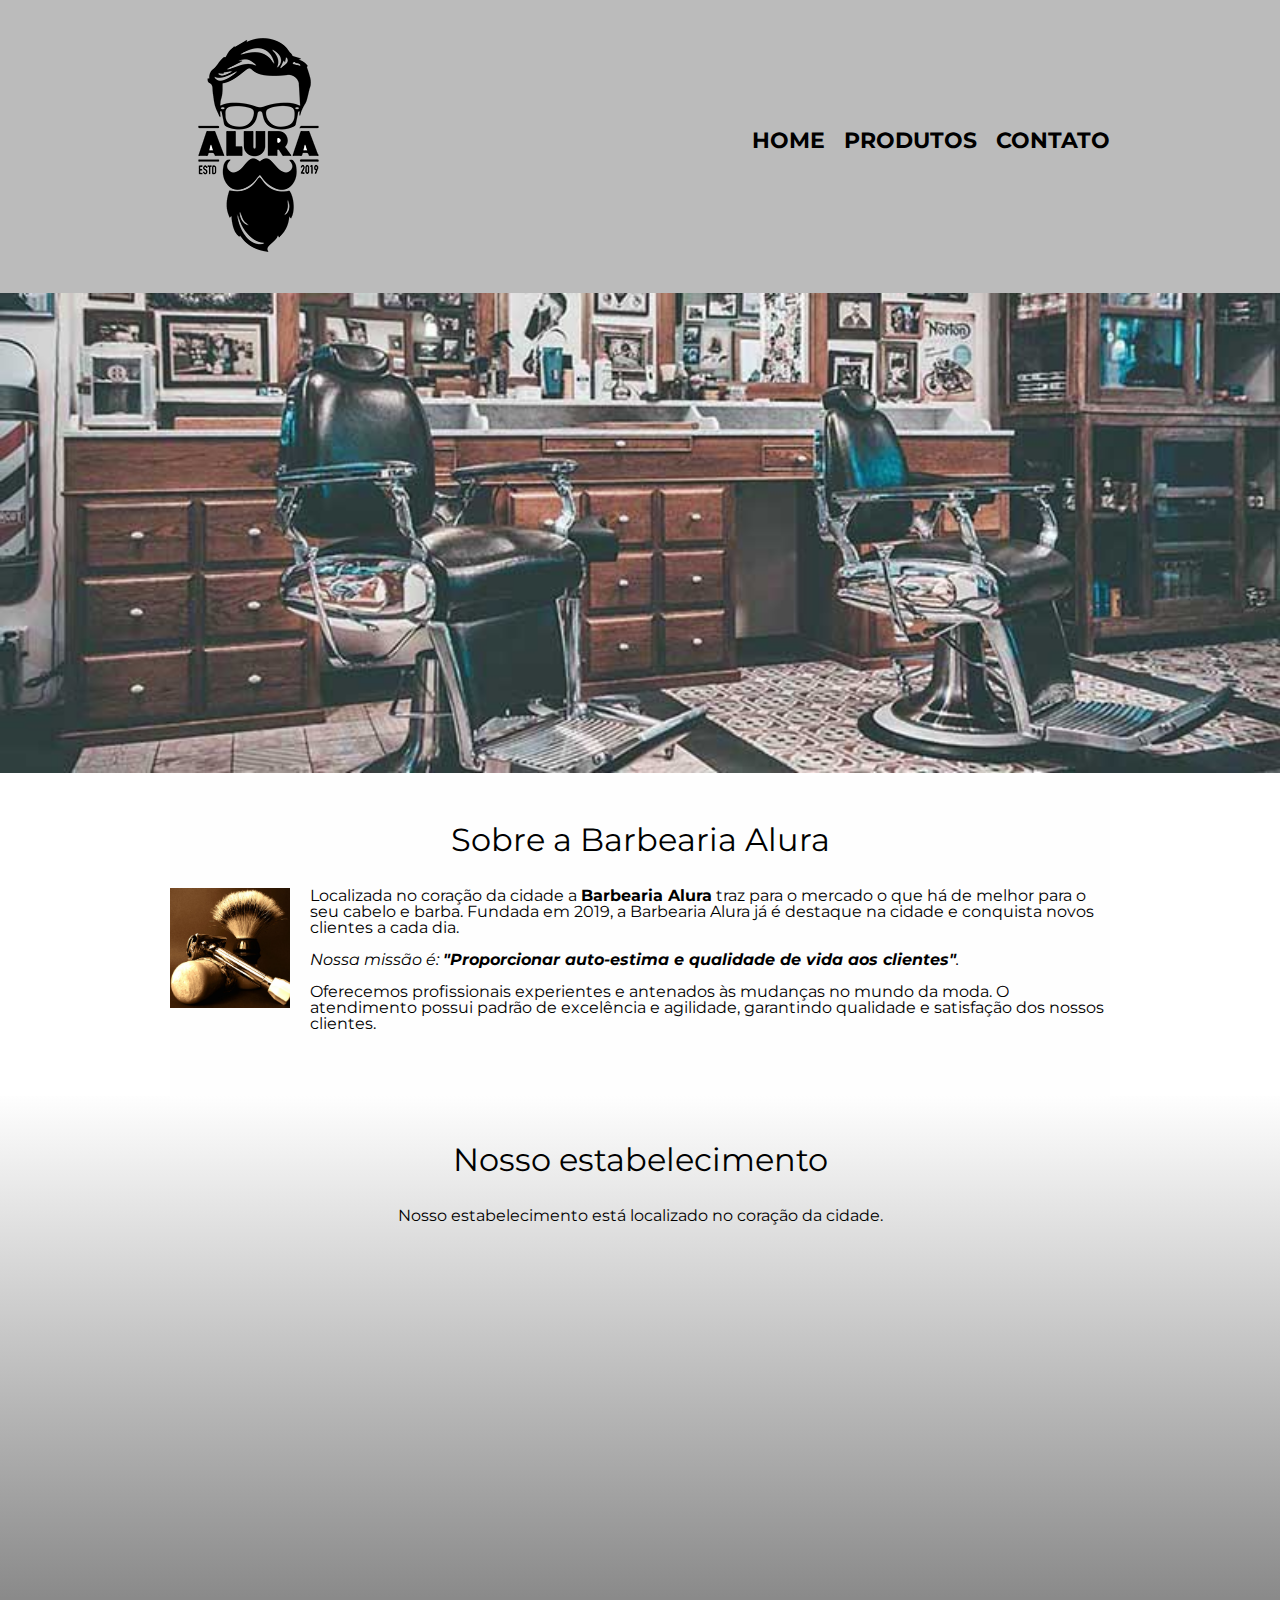
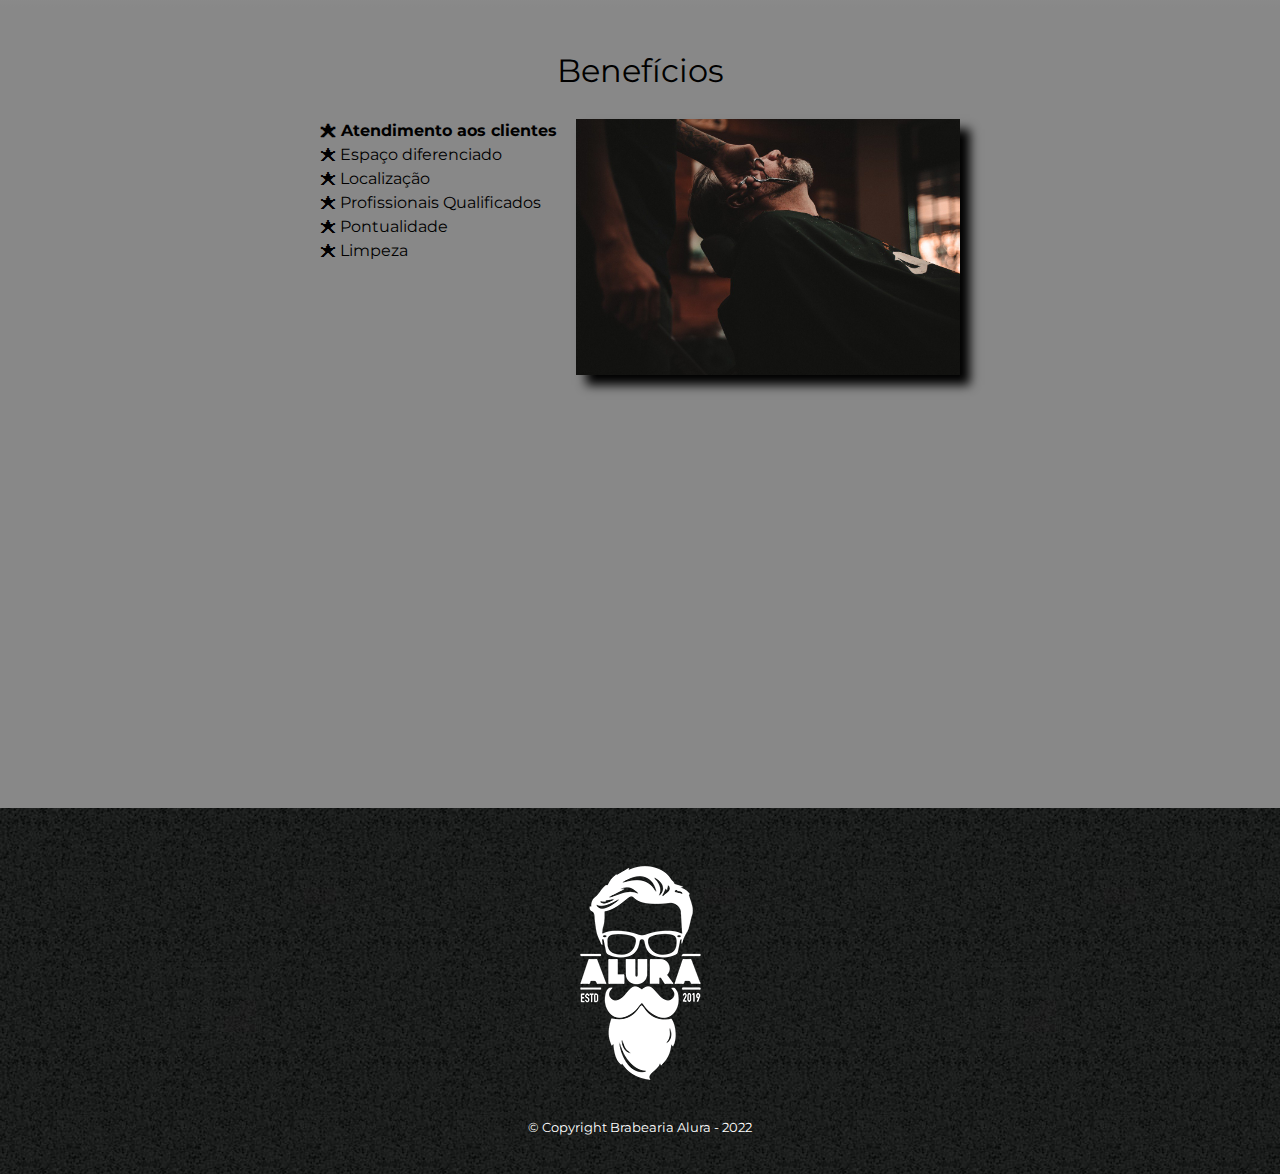
<file: index.html>
<!DOCTYPE html>
<html lang="pt-br">

<head>
    <meta charset="UTF-8">
    <meta name="viewport" content="width=device-width">
    <title>Barbearia Alura</title>

    <link rel="stylesheet" href="reset.css">
    <link rel="stylesheet" href="style.css">
    <link rel="preconnect" href="https://fonts.googleapis.com">
    <link rel="preconnect" href="https://fonts.gstatic.com" crossorigin>
    <link
        href="https://fonts.googleapis.com/css2?family=Montserrat:ital,wght@0,100;0,200;0,300;0,400;0,500;0,600;0,700;0,800;1,100;1,200;1,300;1,400;1,500;1,600;1,700&display=swap"
        rel="stylesheet">
</head>

<body>
    <header>
        <div class="caixa">
            <h1>
                <img src="img/logo.png"
                    alt="logotipo da barbearia alura com a silhueta em preto e branco de um homem com óculos e barba">
            </h1>
            <nav>
                <ul>
                    <li><a href="index.html">Home</a></li>
                    <li><a href="produtos.html">Produtos</a></li>
                    <li><a href="contato.html">Contato</a></li>
                </ul>
            </nav>
        </div>
    </header>

    <img class="banner" src="img/banner.jpg" alt="imagem de cadeira de barbearia vintage">

    <main>
        <section class="principal">
            <h2 class="titulo-principal">Sobre a Barbearia Alura</h2>

            <img class="utensilios" src="img/utensilios.jpg" alt="par de utensilios de barbearia">

            <p>Localizada no coração da cidade a <strong>Barbearia Alura</strong> traz para o mercado o que há de melhor
                para o seu cabelo e barba. Fundada em 2019, a Barbearia Alura já é destaque na cidade e conquista novos
                clientes a cada dia.</p>

            <p id="missao"><em>Nossa missão é: <strong>"Proporcionar auto-estima e qualidade de vida aos
                        clientes"</strong>.</em></p>

            <p>Oferecemos profissionais experientes e antenados às mudanças no mundo da moda. O atendimento possui
                padrão de excelência e agilidade, garantindo qualidade e satisfação dos nossos clientes.</p>
        </section>

        <section class="mapa">
            <h3 class="titulo-principal">Nosso estabelecimento</h3>
            <p>Nosso estabelecimento está localizado no coração da cidade.</p>

            <div class="mapa-conteudo">
                <iframe
                    src="https://www.google.com/maps/embed?pb=!1m23!1m12!1m3!1d234055.30458136692!2d-46.73224995716605!3d-23.564343995352576!2m3!1f0!2f0!3f0!3m2!1i1024!2i768!4f13.1!4m8!3e0!4m0!4m5!1s0x94ce5a2b2ed7f3a1%3A0xab35da2f5ca62674!2sCaelum%20-%20Escola%20de%20Tecnologia%20-%20Rua%20Vergueiro%2C%203185%20-%20Vila%20Mariana%2C%20S%C3%A3o%20Paulo%20-%20SP%2C%2004101-300!3m2!1d-23.588251!2d-46.6324025!5e0!3m2!1spt-BR!2sbr!4v1653846364098!5m2!1spt-BR!2sbr"
                    width="100%" height="300" style="border:0;" allowfullscreen="" loading="lazy"
                    referrerpolicy="no-referrer-when-downgrade"></iframe>
            </div>
        </section>

        <section class="beneficios">
            <h3 class="titulo-principal">Benefícios</h3>

            <div class="conteudo-beneficios">
                <ul class="lista-beneficios">
                    <li class="itens">Atendimento aos clientes</li>
                    <li class="itens">Espaço diferenciado</li>
                    <li class="itens">Localização</li>
                    <li class="itens">Profissionais Qualificados</li>
                    <li class="itens">Pontualidade</li>
                    <li class="itens">Limpeza</li>
                </ul><img src="img/beneficios.jpg" alt="homem de meia idade tendo a barba cortada"
                    class="imagem-beneficios">
            </div>

            <div class="video">
                <iframe width="100%" height="315" src="https://www.youtube.com/embed/wcVVXUV0YUY"
                    title="YouTube video player" frameborder="0"
                    allow="accelerometer; autoplay; clipboard-write; encrypted-media; gyroscope; picture-in-picture"
                    allowfullscreen></iframe>
            </div>
        </section>
    </main>

    <footer>
        <img src="img/logo-branco.png" alt="logotipo da barbearia em branco com fundo preto">
        <p class="copyright">&copy; Copyright Brabearia Alura - 2022</p>
    </footer>
</body>

</html>
</file>
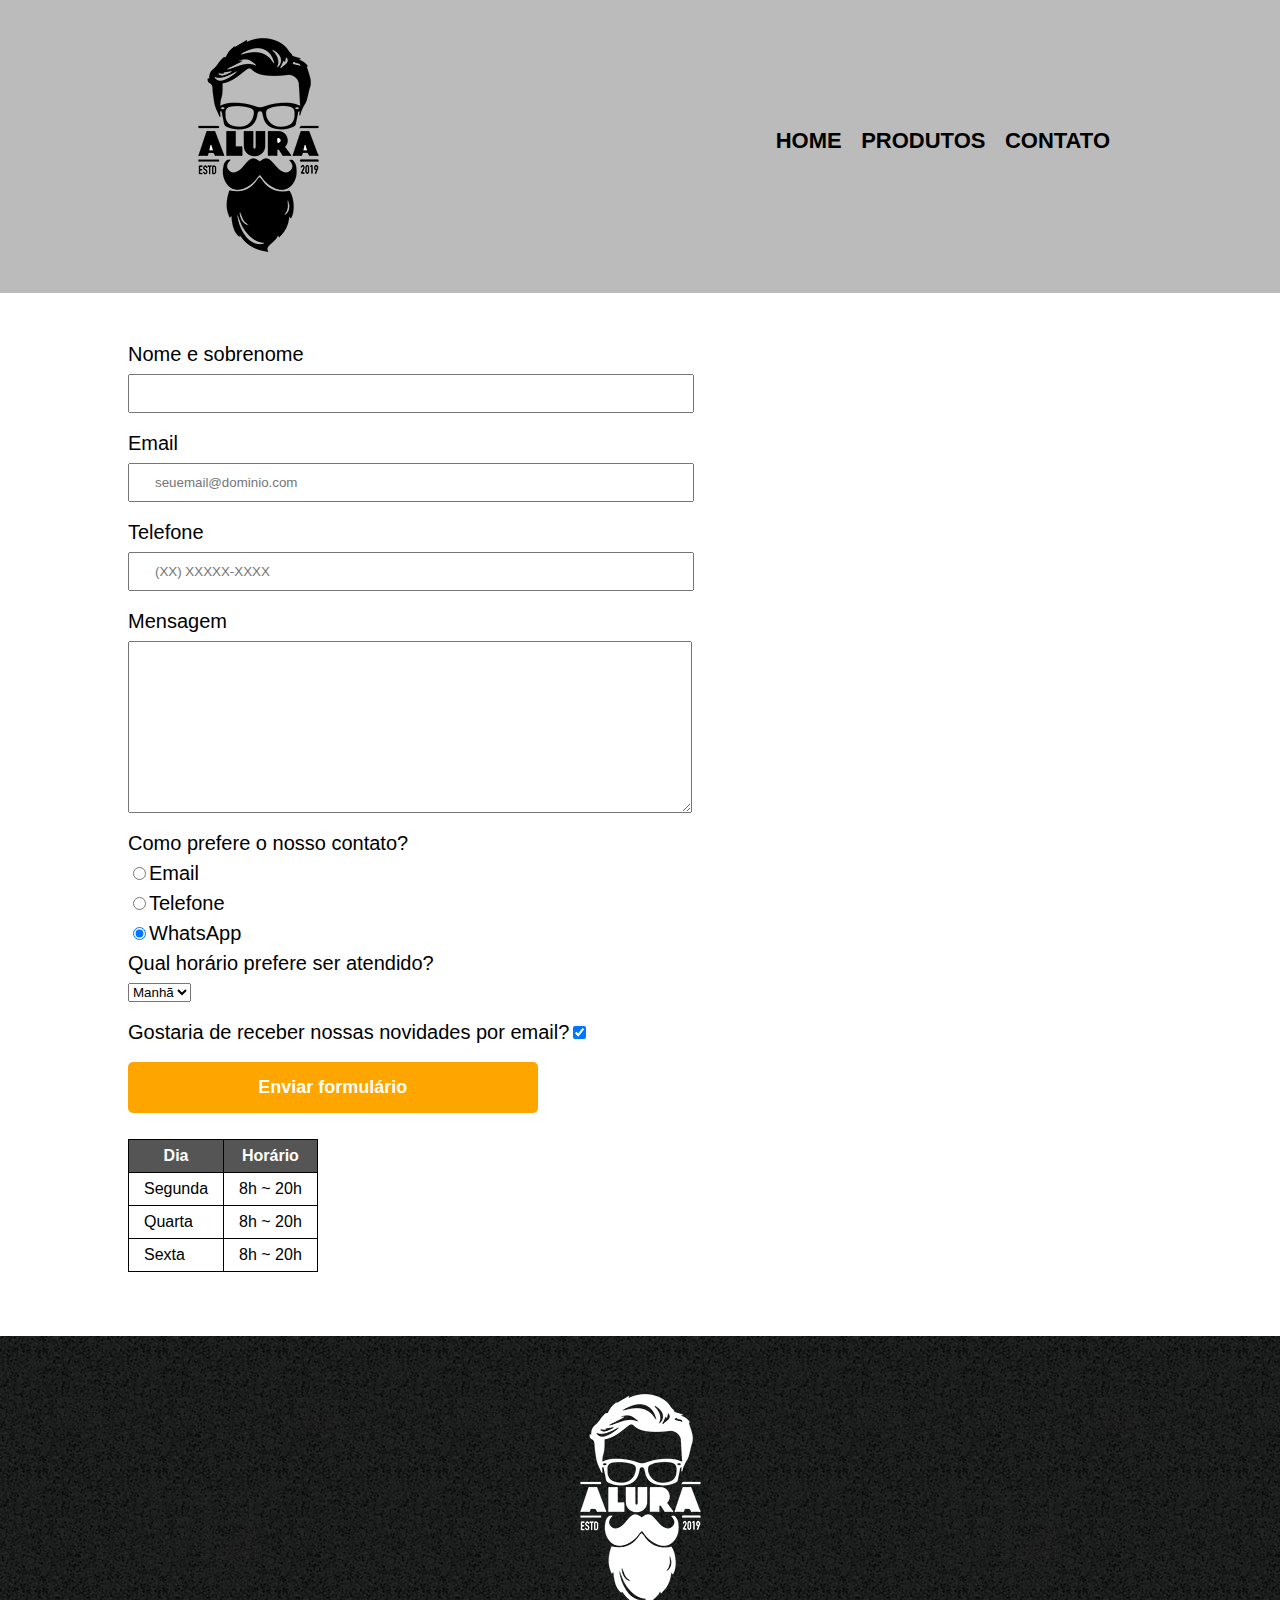
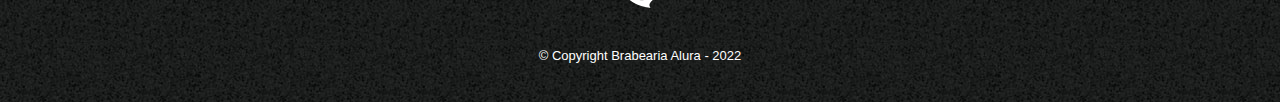
<file: contato.html>
<!DOCTYPE html>
<html lang="pt-br">

<head>
    <meta charset="UTF-8">
    <meta name="viewport" content="width=device-width">
    <title>Contato - Barbearia Alura</title>

    <link rel="stylesheet" href="reset.css">
    <link rel="stylesheet" href="style.css">
</head>

<body>
    <header>
        <div class="caixa">
            <h1>
                <img src="img/logo.png"
                    alt="logotipo da barbearia alura com a silhueta em preto e branco de um homem com óculos e barba">
            </h1>
            <nav>
                <ul>
                    <li><a href="index.html">Home</a></li>
                    <li><a href="produtos.html">Produtos</a></li>
                    <li><a href="contato.html">Contato</a></li>
                </ul>
            </nav>
        </div>
    </header>

    <main>

        <form>
            <label for="nomesobrenome">Nome e sobrenome</label>
            <input type="text" id="nomesobrenome" class="input-padrao" required>

            <label for="email">Email</label>
            <input type="email" id="email" class="input-padrao" required placeholder="seuemail@dominio.com">

            <label for="telefone">Telefone</label>
            <input type="tel" id="telefone" class="input-padrao" required placeholder="(XX) XXXXX-XXXX">

            <label for="mensagem"> Mensagem</label>
            <textarea id="mensagem" cols="70" rows="10" class="input-padrao" required></textarea>

            <fieldset>
                <legend>Como prefere o nosso contato?</legend>
                <label for="radio-email"><input type="radio" name="contato" value="email" id="radio-email">Email</label>

                <label for="radio-telefone"><input type="radio" name="contato" value="telefone"
                        id="radio-telefone">Telefone</label>

                <label for="radio-whatsapp"><input type="radio" name="contato" value="whatsapp" id="radio-whatsapp"
                        checked>WhatsApp</label>
            </fieldset>

            <fieldset>
                <legend>Qual horário prefere ser atendido?</legend>
                <select name="" id="">
                    <option value="">Manhã</option>
                    <option value="">Tarde</option>
                    <option value="">Noite</option>
                </select>
            </fieldset>

            <label class="checkbox">Gostaria de receber nossas novidades por email?<input type="checkbox"
                    checked></label>

            <input type="submit" value="Enviar formulário" class="enviar">
        </form>

        <table>
            <thead>
                <tr>
                    <th>Dia</th>
                    <th>Horário</th>
                </tr>
            </thead>
            <tbody>
                <tr>
                    <td>Segunda</td>
                    <td>8h ~ 20h</td>
                </tr>
                <tr>
                    <td>Quarta</td>
                    <td>8h ~ 20h</td>
                </tr>
                <tr>
                    <td>Sexta</td>
                    <td>8h ~ 20h</td>
                </tr>
            </tbody>
        </table>

    </main>

    <footer>
        <img src="img/logo-branco.png" alt="logotipo da barbearia em branco com fundo preto">
        <p class="copyright">&copy; Copyright Brabearia Alura - 2022</p>
    </footer>
</body>

</html>
</file>
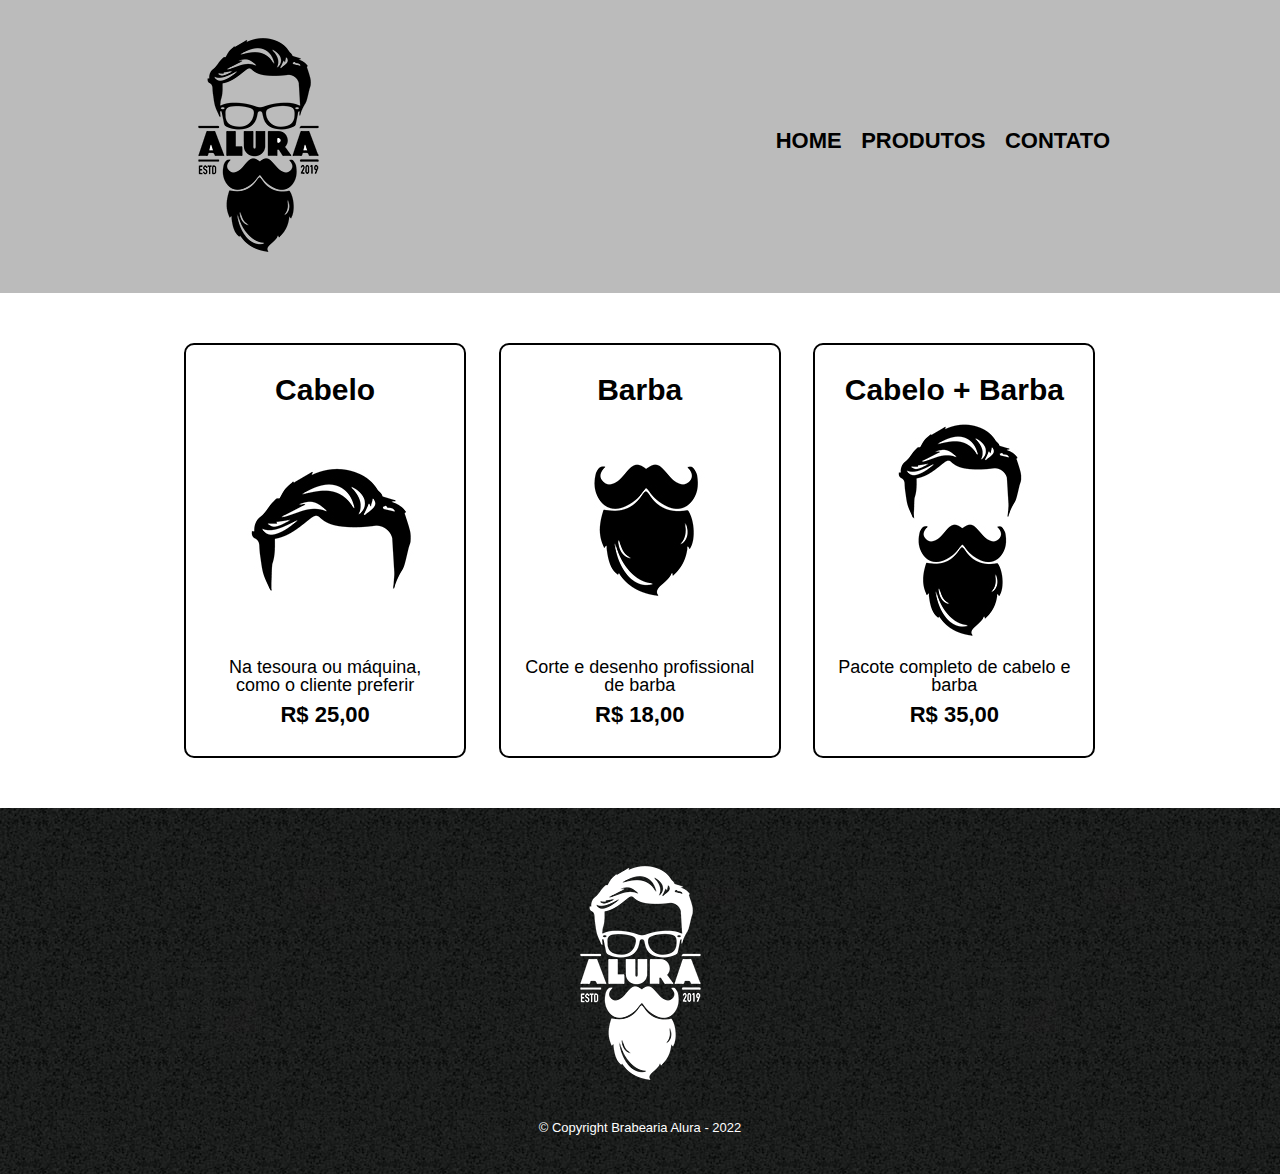
<file: produtos.html>
<!DOCTYPE html>
<html lang="pt-br">

<head>
    <meta charset="UTF-8">
    <meta name="viewport" content="width=device-width">
    <title>Produtos - Barbearia Alura</title>

    <link rel="stylesheet" href="reset.css">
    <link rel="stylesheet" href="style.css">
</head>

<body>
    <header>
        <div class="caixa">
            <h1>
                <img src="img/logo.png"
                    alt="logotipo da barbearia alura com a silhueta em preto e branco de um homem com óculos e barba">
            </h1>
            <nav>
                <ul>
                    <li><a href="index.html">Home</a></li>
                    <li><a href="produtos.html">Produtos</a></li>
                    <li><a href="contato.html">Contato</a></li>
                </ul>
            </nav>
        </div>
    </header>

    <main>
        <ul class="produtos">
            <li>
                <h2>Cabelo</h2>
                <img src="img/cabelo.jpg" alt="silhueta de cabelo penteado">
                <p class="produto-descricao">Na tesoura ou máquina, como o cliente preferir</p>
                <p class="produto-preco">R$ 25,00</p>
            </li>
            <li>
                <h2>Barba</h2>
                <img src="img/barba.jpg" alt="silhueta de barba e bigode">
                <p class="produto-descricao">Corte e desenho profissional de barba</p>
                <p class="produto-preco">R$ 18,00</p>
            </li>
            <li>
                <h2>Cabelo + Barba</h2>
                <img src="img/cabelo+barba.jpg" alt="silhueta de cabelo penteado, barba e bigode">
                <p class="produto-descricao">Pacote completo de cabelo e barba</p>
                <p class="produto-preco">R$ 35,00</p>
            </li>
        </ul>
    </main>

    <footer>
        <img src="img/logo-branco.png" alt="logotipo da barbearia em branco com fundo preto">
        <p class="copyright">&copy; Copyright Brabearia Alura - 2022</p>
    </footer>
</body>

</html>
</file>
<file: style.css>
body {
    font-family: 'Montserrat', sans-serif;
}

/* CSS do header geral */
header {
    background: #bbbbbb;
    padding: 20px 0;
}

.caixa {
    position: relative;
    width: 940px;
    margin: 0 auto;
}

nav {
    position: absolute;
    top: 110px;
    right: 0px;
}

nav li {
    display: inline;
    margin: 0 0 0 15px;
}

nav a {
    text-transform: uppercase;
    color: #000000;
    font-weight: bold;
    font-size: 22px;
    text-decoration: none;
}

nav a:hover {
    color: #C78C19;
    text-decoration: underline;
}

/* css da página inicial */
.banner {
    width: 100%;
}

.titulo-principal {
    text-align: center;
    font-size: 2em;
    margin: 0 0 1em;
    clear: left;   
}

.principal {
    padding: 3em 0;
    background: #FEFEFE;
    width: 940px;
    margin: 0 auto;
}

.principal p {
    margin: 0 0 1em;
}

.principal strong {
    font-weight: bold;
}

.principal em {
    font-style: italic;
}

.utensilios {
    width: 120px;
    float: left;
    margin: 0 20px 20px 0;
}

.mapa {
    padding: 3em 0;
    background: linear-gradient(#FEFEFE, #888888);
}

.mapa-conteudo {
    width: 940px;
    margin: 0 auto;
}

.mapa p {
    margin: 0 0 2em;
    text-align: center;
}

.beneficios {
    padding: 3em 0;
    background: #888888;
}

.conteudo-beneficios {
    width: 640px;
    margin: 0 auto;
}

.lista-beneficios {
    width: 40%;
    display: inline-block;
    vertical-align: top;
}

.itens {
    line-height: 1.5em;
}

.itens:first-child {
    font-weight: bold;
}

.itens:before {
    content: "🟊 ";
}

.imagem-beneficios {
    width: 60%;
    opacity: 1;
    transition: 400ms;
    box-shadow: 10px 10px 10px #000000;
}

.imagem-beneficios:hover {
    opacity: 0.3;
}

.video {
    width: 560px;
    margin: 2em auto;
}

/* CSS do footer geral */
footer {
    text-align: center;
    background: url(img/bg.jpg);
    padding: 40px 0;
}

.copyright {
    color: #FFFFFF;
    font-size: 13px;
    margin: 20px 0 0;
}

/* CSS da página de produtos */
.produtos {
    width: 940px;
    margin: 0 auto;
    padding: 50px 0;
}

.produtos li {
    display: inline-block;
    text-align: center;
    width: 30%;
    vertical-align: top;
    margin: 0 1.5%;
    padding: 30px 20px;
    box-sizing: border-box;
    border: 2px solid #000000;
    border-radius: 10px;
}

.produtos li:hover {
    border-color: #C78C19;
}

.produtos li:active {
    border-color: #088C19;
}

.produtos li:hover h2 {
    font-size: 40git statuspx;
}

.produtos h2 {
    font-size: 30px;
    font-weight: bold;
}

.produto-descricao {
    font-size: 18px;
}

.produto-preco {
    font-size: 22px;
    font-weight: bold;
    margin-top: 10px;
}

/* CSS da página de contato */
form {
    margin: 4% 10% 0;
}

form label,
form legend {
    display: block;
    font-size: 20px;
    margin: 0 0 10px;
}

.input-padrao {
    display: block;
    margin: 0 0 20px;
    padding: 10px 25px;
    width: 50%;
}

.checkbox {
    margin: 20px 0;
}

.enviar {
    width: 40%;
    padding: 15px 0;
    background: orange;
    color: white;
    font-weight: bold;
    font-size: 18px;
    border: none;
    border-radius: 5px;
    transition: 1s all;
    cursor: pointer;
}

.enviar:hover {
    background: darkorange;
    transform: scale(1.2);
}

table {
    margin: 2% 10% 5%;
}

thead {
    background: #555555;
    color: white;
    font-weight: bold;
}

td,
th {
    border: 1px solid #000000;
    padding: 8px 15px;
}

@media screen and (max-width: 940px) {
    h1 {
        text-align: center;
    }

    nav {
        position: static;
    }

    nav li {
        margin: 0 0 0 2%;
    }
    
    .caixa, .principal, .conteudo-beneficios, .mapa-conteudo {
        width: auto;
        margin: 0 4%;        
    } 
    
    .mapa p {
        margin: 0 1em 1em 1em;
    }

    .video {
        width: 80%;
    } 

    .lista-beneficios, .imagem-beneficios {
        width: 90%;
        margin: 2% 0 0 4%;              
    }

    .produtos {
        width: auto;
        padding: 5% 0 5% 0;        
    }

    .produtos li {
        display: block;
        width: auto;
        margin: 4%;
    }

    form {
        margin: 10%;
    }

    .input-padrao {
        width: 90%;
        padding: 3% 3%;
    }

    fieldset {
        margin-top: 5%;
    }

    select {
        font-size: 20px;
    }

    .enviar {
        width: 70%;
        margin-left: 15%;
    }

    table {
        margin: 10% 25%;
    }
}
</file>
